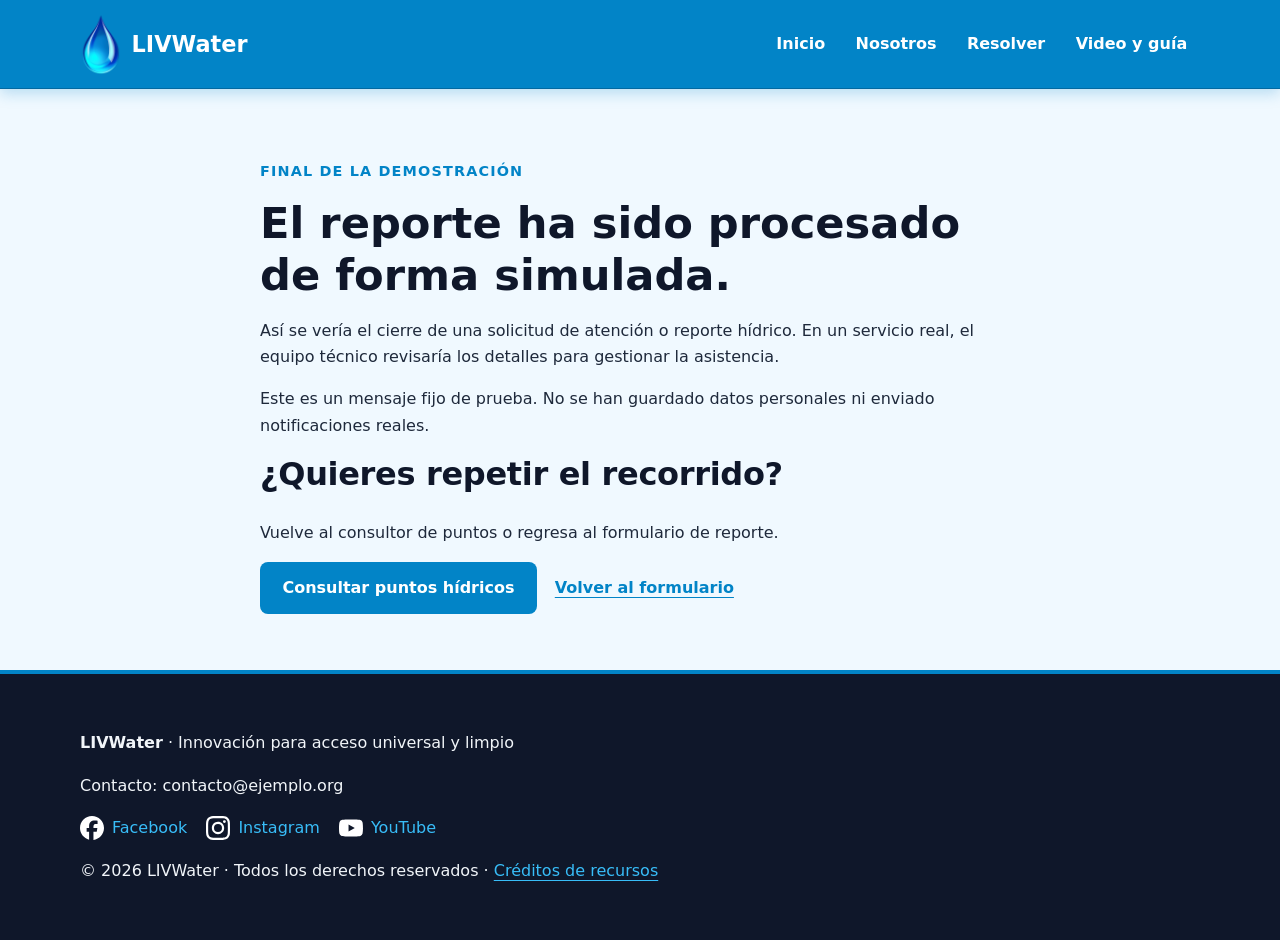
<file: confirmacion.html>
<!DOCTYPE html>
<html lang="es">
<head>
  <meta charset="UTF-8">
  <meta name="viewport" content="width=device-width, initial-scale=1.0">
  <title>Siguiente paso | LIVWater</title>
  <link rel="stylesheet" href="css/estilos.css">
  <link rel="icon" type="image/svg+xml" href="iconos/favicon.svg">
</head>
<body>
<a class="saltar" href="#contenido">Saltar al contenido</a>

<!-- ENCABEZADO CON NAVEGACIÓN Y DESPLEGABLE -->
<header class="cabecera">
  <div class="contenedor barra">
    <a class="marca" href="index.html">
      <img src="imagenes/LIVWaterLogo.png" alt="Logotipo de LIVWater" width="42" height="42">LIVWater
    </a>
    <nav aria-label="Navegación principal">
      <ul class="menu">
        <li><a href="index.html#inicio">Inicio</a></li>
        <li><a href="index.html#nosotros">Nosotros</a></li>
        <li>
          <details class="desplegable">
            <summary>Resolver</summary>
            <ul class="submenu">
              <li><a href="index.html#servicios">Servicios</a></li>
              <li><a href="index.html#proyectos">Proyectos</a></li>
              <li><a href="index.html#orientador">Consultar Puntos</a></li>
              <li><a href="index.html#contacto">Reportar Fuga</a></li>
            </ul>
          </details>
        </li>
        <li><a href="recursos.html">Video y guía</a></li>
      </ul>
    </nav>
  </div>
</header>

<main id="contenido" class="contenedor seccion">
  <section class="confirmacion" aria-labelledby="confirmado">
    <p class="etiqueta">Final de la demostración</p>
    <h1 id="confirmado">El reporte ha sido procesado de forma simulada.</h1>
    <p>Así se vería el cierre de una solicitud de atención o reporte hídrico. En un servicio real, el equipo técnico revisaría los detalles para gestionar la asistencia.</p>
    <p>Este es un mensaje fijo de prueba. No se han guardado datos personales ni enviado notificaciones reales.</p>
    <h2>¿Quieres repetir el recorrido?</h2>
    <p>Vuelve al consultor de puntos o regresa al formulario de reporte.</p>
    <a class="boton" href="index.html#orientador">Consultar puntos hídricos</a>
    <a class="enlace" href="index.html#contacto">Volver al formulario</a>
  </section>
</main>

<footer class="pie">
  <div class="contenedor">
    <p><strong>LIVWater</strong> · Innovación para acceso universal y limpio</p>
    <p>Contacto: contacto@ejemplo.org</p>
    <nav class="redes" aria-label="Redes sociales de la organización">
      <a href="https://www.facebook.com/" target="_blank" rel="noopener noreferrer"><img src="iconos/facebook.svg" alt="" width="24" height="24">Facebook</a>
      <a href="https://www.instagram.com/" target="_blank" rel="noopener noreferrer"><img src="iconos/instagram.svg" alt="" width="24" height="24">Instagram</a>
      <a href="https://www.youtube.com/" target="_blank" rel="noopener noreferrer"><img src="iconos/youtube.svg" alt="" width="24" height="24">YouTube</a>
    </nav>
    <p>© 2026 LIVWater · Todos los derechos reservados · <a href="FUENTES.txt">Créditos de recursos</a></p>
  </div>
</footer>
</body>
</html>
</file>
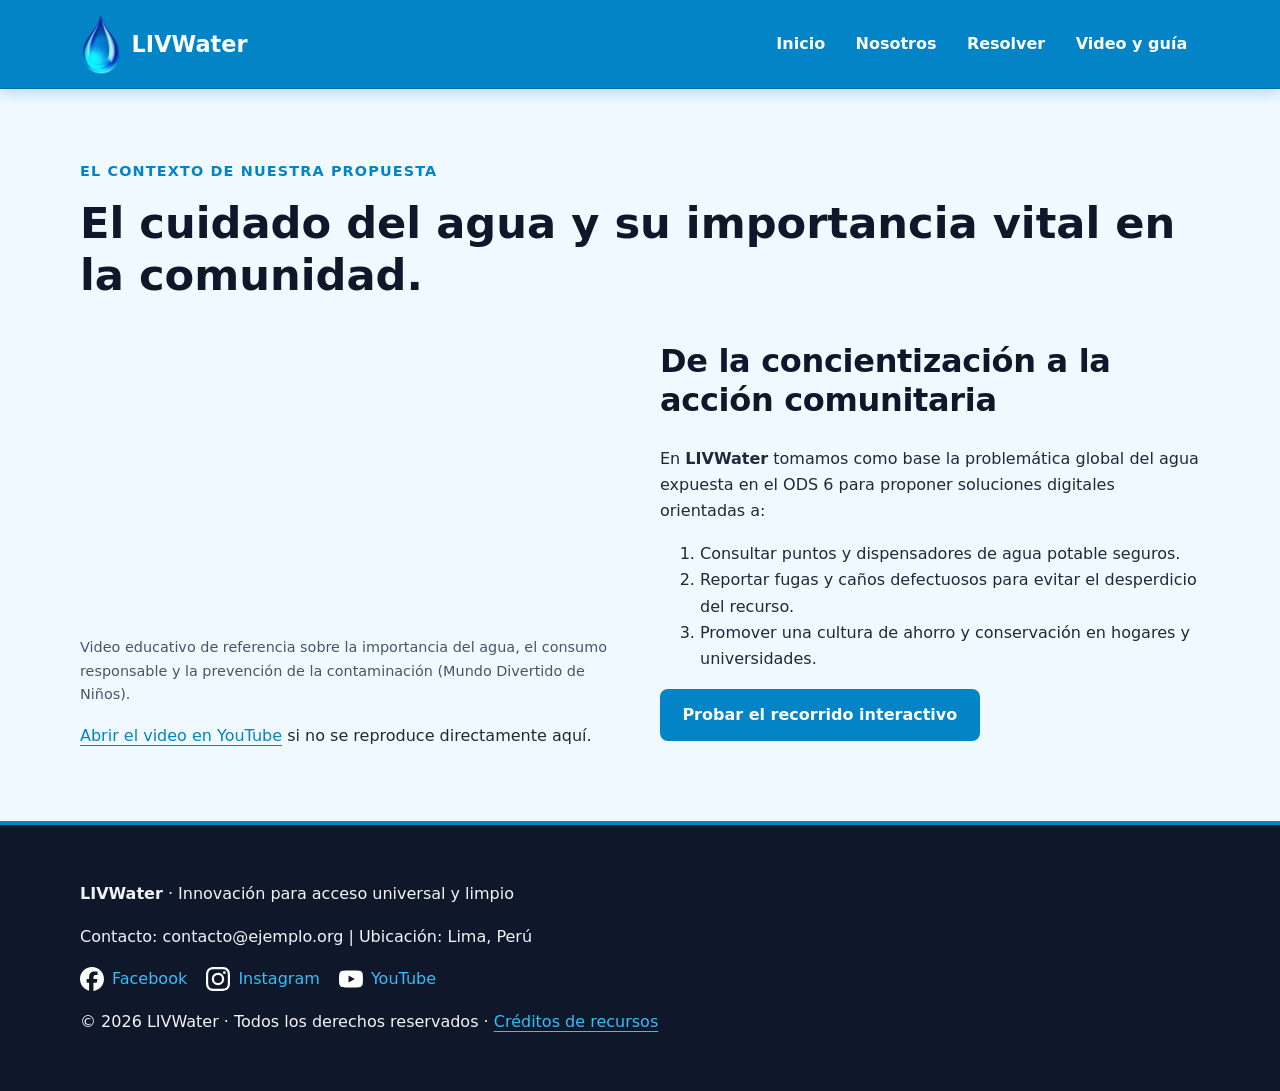
<file: recursos.html>
<!DOCTYPE html>
<html lang="es">
<head>
  <meta charset="UTF-8">
  <meta name="viewport" content="width=device-width, initial-scale=1.0">
  <title>Video y guía | LIVWater</title>
  <link rel="stylesheet" href="css/estilos.css">
  <link rel="icon" type="image/svg+xml" href="iconos/favicon.svg">
</head>
<body>
<a class="saltar" href="#contenido">Saltar al contenido</a>

<!-- ENCABEZADO CON NAVEGACIÓN Y DESPLEGABLE -->
<header class="cabecera">
  <div class="contenedor barra">
    <a class="marca" href="index.html">
      <img src="imagenes/LIVWaterLogo.png" alt="Logotipo de LIVWater" width="42" height="42">LIVWater
    </a>
    <nav aria-label="Navegación principal">
      <ul class="menu">
        <li><a href="index.html#inicio">Inicio</a></li>
        <li><a href="index.html#nosotros">Nosotros</a></li>
        <li>
          <details class="desplegable">
            <summary>Resolver</summary>
            <ul class="submenu">
              <li><a href="index.html#servicios">Servicios</a></li>
              <li><a href="index.html#proyectos">Proyectos</a></li>
              <li><a href="index.html#orientador">Consultar Puntos</a></li>
              <li><a href="index.html#contacto">Reportar Fuga</a></li>
            </ul>
          </details>
        </li>
        <li><a href="recursos.html">Video y guía</a></li>
      </ul>
    </nav>
  </div>
</header>

<main id="contenido" class="contenedor seccion">
  <p class="etiqueta">El contexto de nuestra propuesta</p>
  <h1>El cuidado del agua y su importancia vital en la comunidad.</h1>
  
  <section class="dos-columnas" aria-labelledby="video-titulo">
    <div>
      <!-- VIDEO INSERTADO DESDE YOUTUBE (ODS 6 - Cuidado del Agua) -->
      <iframe
        class="video"
        src="https://www.youtube.com/embed/fuo4tfzcGp4"
        title="El Agua y su Cuidado: Como Cuidar el Agua"
        referrerpolicy="strict-origin-when-cross-origin"
        allow="accelerometer; autoplay; clipboard-write; encrypted-media; gyroscope; picture-in-picture"
        allowfullscreen>
      </iframe>
      <p class="nota">Video educativo de referencia sobre la importancia del agua, el consumo responsable y la prevención de la contaminación (Mundo Divertido de Niños).</p>
      <p><a href="https://www.youtube.com/watch?v=fuo4tfzcGp4" target="_blank" rel="noopener noreferrer">Abrir el video en YouTube</a> si no se reproduce directamente aquí.</p>
    </div>
    
    <div>
      <h2 id="video-titulo">De la concientización a la acción comunitaria</h2>
      <p>En <strong>LIVWater</strong> tomamos como base la problemática global del agua expuesta en el ODS 6 para proponer soluciones digitales orientadas a:</p>
      <ol>
        <li>Consultar puntos y dispensadores de agua potable seguros.</li>
        <li>Reportar fugas y caños defectuosos para evitar el desperdicio del recurso.</li>
        <li>Promover una cultura de ahorro y conservación en hogares y universidades.</li>
      </ol>
      <a class="boton" href="index.html#orientador">Probar el recorrido interactivo</a>
    </div>
  </section>
</main>

<!-- PIE DE PÁGINA -->
<footer class="pie">
  <div class="contenedor">
    <p><strong>LIVWater</strong> · Innovación para acceso universal y limpio</p>
    <p>Contacto: contacto@ejemplo.org | Ubicación: Lima, Perú</p>
    <nav class="redes" aria-label="Redes sociales de la organización">
      <a href="https://www.facebook.com/" target="_blank" rel="noopener noreferrer"><img src="iconos/facebook.svg" alt="" width="24" height="24">Facebook</a>
      <a href="https://www.instagram.com/" target="_blank" rel="noopener noreferrer"><img src="iconos/instagram.svg" alt="" width="24" height="24">Instagram</a>
      <a href="https://www.youtube.com/" target="_blank" rel="noopener noreferrer"><img src="iconos/youtube.svg" alt="" width="24" height="24">YouTube</a>
    </nav>
    <p>© 2026 LIVWater · Todos los derechos reservados · <a href="FUENTES.txt">Créditos de recursos</a></p>
  </div>
</footer>
</body>
</html>
</file>
<file: css/estilos.css>
/* ==========================================================================
   HOJA DE ESTILOS - LIVWATER (ESTILO ACUÁTICO Y RESPONSIVE)
   ========================================================================== */

/* PASO 1. El ancho incluye padding y borde: facilita calcular tamaños. */
* { 
  box-sizing: border-box; 
}

/* PASO 2. Estilos generales y tipografía marina de alta legibilidad. */
body { 
  margin: 0; 
  font-family: system-ui, -apple-system, "Segoe UI", Roboto, Arial, sans-serif; 
  color: #1e293b; /* Azul grisáceo oscuro para alta legibilidad */
  background: #f0f9ff; /* Azul agua ultra claro de fondo base */
  line-height: 1.65; 
}

h1, h2, h3 { 
  line-height: 1.2; 
  color: #0f172a; 
}

h1 { font-size: 2.7rem; margin: 0 0 1rem; }
h2 { font-size: 2rem; margin-top: 0; }
h3 { font-size: 1.2rem; }

a { 
  color: #0284c7; 
  text-underline-offset: 4px; 
}

a:hover { 
  color: #0369a1; 
}

/* El foco visible permite recorrer la web con el teclado. */
a:focus-visible, button:focus-visible, summary:focus-visible, input:focus-visible, select:focus-visible { 
  outline: 3px solid #0284c7; 
  outline-offset: 4px; 
}

/* PASO 3. Ajustes de imágenes y contenedores. */
img { 
  max-width: 100%; 
  height: auto; 
  display: block; 
}

.contenedor { 
  width: 92%; 
  max-width: 1120px; 
  margin: 0 auto; 
}

.seccion { 
  padding: 3.5rem 0; 
}

/* Fondo alterno con celeste suave */
.fondo { 
  background: #e0f2fe; 
}

.etiqueta { 
  font-weight: bold; 
  color: #0284c7; 
  font-size: .9rem; 
  text-transform: uppercase; 
  letter-spacing: .08em; 
}

.nota { 
  font-size: .9rem; 
  color: #475569; 
}

/* ==========================================================================
   PASO 4. ENCABEZADO INVERTIDO (FONDO AZUL Y LETRAS BLANCAS)
   ========================================================================== */
.cabecera { 
  background: #0284c7; /* Azul agua principal */
  border-bottom: 1px solid #0369a1; 
  position: sticky; 
  top: 0; 
  z-index: 100; 
  box-shadow: 0 4px 14px rgba(2, 132, 199, 0.25); 
}

.barra { 
  display: flex; 
  align-items: center; 
  justify-content: space-between; 
  gap: 1rem; 
  flex-wrap: wrap; 
  padding: 0.8rem 0; 
}

/* Nombre de la marca en blanco */
.marca { 
  display: flex; 
  align-items: center; 
  gap: .6rem; 
  text-decoration: none; 
  font-size: 1.4rem; 
  font-weight: bold; 
  color: #ffffff; /* Letras blancas */
}

.menu { 
  display: flex; 
  flex-wrap: wrap; 
  align-items: center; 
  gap: .3rem; 
  list-style: none; 
  margin: 0; 
  padding: 0; 
}

/* Enlaces del menú y botón summary en blanco */
.menu a, summary { 
  display: block; 
  padding: .65rem .8rem; 
  color: #ffffff; /* Letras blancas */
  font-weight: 600; 
  cursor: pointer; 
}

.menu a { 
  text-decoration: none; 
}

/* Hover en la barra azul */
.menu a:hover, summary:hover { 
  background: #0369a1; /* Azul más oscuro al pasar el cursor */
  color: #ffffff; 
  border-radius: .4rem; 
}

/* Margen compensatorio para anclas internas con header sticky */
section[id], main[id] { 
  scroll-margin-top: 130px; 
}

/* ==========================================================================
   PASO 5. SUBMENÚ DESPLEGABLE (Resolver)
   ========================================================================== */
.desplegable { 
  position: relative; 
}

summary { 
  list-style: revert; 
}

/* El desplegable se mantiene con fondo blanco para contraste */
.submenu { 
  position: absolute; 
  top: 100%; 
  left: 0; 
  width: 230px; 
  padding: .5rem; 
  margin: .3rem 0 0; 
  list-style: none; 
  background: #ffffff; 
  border: 1px solid #bae6fd; 
  border-radius: .5rem; 
  box-shadow: 0 8px 24px rgba(0, 0, 0, 0.15); 
  z-index: 10; 
}

.submenu a {
  color: #0369a1; /* Texto azul dentro del desplegable */
}

.submenu a:hover {
  background: #e0f2fe;
  color: #0284c7;
}

/* PASO 6. Grilla de dos columnas (Hero / Secciones principales). */
.dos-columnas { 
  display: grid; 
  grid-template-columns: repeat(2, minmax(0, 1fr)); 
  gap: 2.5rem; 
  align-items: center; 
}
.dos-columnas > * { 
  min-width: 0; 
}

.hero { 
  padding-top: 4rem; 
  padding-bottom: 4rem; 
}

.foto { 
  width: 100%; 
  aspect-ratio: 4 / 3; 
  object-fit: cover; 
  border-radius: 1.5rem; 
}

/* PASO 7. Enlaces y botones principales. */
.boton { 
  display: inline-block; 
  padding: .8rem 1.4rem; 
  background: #0284c7; 
  color: #ffffff; 
  border: 0; 
  border-radius: .5rem; 
  font: inherit; 
  font-weight: bold; 
  text-decoration: none; 
  cursor: pointer; 
  transition: background-color 0.2s ease, transform 0.1s ease;
}

.boton:hover { 
  background: #0369a1; 
}

.enlace { 
  display: inline-block; 
  margin: .8rem; 
  font-weight: 600; 
}

/* PASO 8. Tarjetas, Galerías y Testimonios. */
.tarjetas { 
  display: grid; 
  grid-template-columns: repeat(3, minmax(0, 1fr)); 
  gap: 1.25rem; 
}

.tarjeta { 
  padding: 1.75rem; 
  border: 1px solid #bae6fd; 
  border-radius: .8rem; 
  background: #ffffff; 
  box-shadow: 0 4px 12px rgba(186, 230, 253, 0.3);
}

.tarjeta:nth-child(2) { 
  background: #f0f9ff; 
  border-color: #7dd3fc; 
}

.numero { 
  color: #0284c7; 
  font-weight: bold; 
}

.galeria { 
  display: grid; 
  grid-template-columns: repeat(2, minmax(0, 1fr)); 
  gap: 1rem; 
}

figure { 
  margin: 0; 
}

.galeria img { 
  width: 100%; 
  aspect-ratio: 3 / 2; 
  object-fit: cover; 
  border-radius: .6rem; 
}

figcaption { 
  padding-top: .5rem; 
  color: #475569; 
  font-size: 0.95rem; 
}

blockquote { 
  margin-left: 0; 
  font-size: 1.25rem; 
  border-left: 4px solid #0284c7; 
  padding-left: 1rem; 
  color: #0f172a; 
}

.filtros-puntos {
  display: grid;
  grid-template-columns: repeat(2, minmax(0, 1fr));
  gap: 1rem;
  padding: 1.5rem;
  background: #ffffff; 
  border: 1px solid #bae6fd;
  border-radius: .8rem;
}

.filtros-puntos label { 
  display: block;
  font-weight: bold; 
  margin-bottom: .35rem;
}

.mapa-puntos {
  grid-column: 1 / -1;
  margin: 1.25rem 0;
  padding: 1rem;
  background: #ffffff;
  border: 1px solid #bae6fd;
  border-radius: .8rem;
}

.mapa-puntos img {
  width: 100%;
  max-width: 640px;
  margin: 0 auto;
  border-radius: .5rem;
}

.mapa-puntos figcaption {
  margin-top: .5rem;
  text-align: center;
  color: #475569;
}

.boton[hidden],
.mapa-puntos[hidden] {
  display: none;
}

.resultados { 
  display: grid;
  grid-template-columns: repeat(auto-fit, minmax(min(100%, 260px), 1fr));
  gap: 1rem;
  margin-top: 1rem;
}

#mostrar-mapa {
  align-self: center;
  justify-self: start;
}

.respuesta { 
  padding: 1.25rem;
  background: #ffffff;
  border: 1px solid #bae6fd;
  border-radius: .8rem;
}

#sin-resultados {
  grid-column: 1 / -1;
  padding: 1rem;
  background: #ffffff;
  border: 1px solid #bae6fd;
  border-radius: .8rem;
}

.respuesta[hidden],
#sin-resultados[hidden] {
  display: none;
}

/* PASO 10. Formulario. */
.formulario { 
  display: grid; 
  gap: .8rem; 
  background: #ffffff; 
  border: 1px solid #bae6fd; 
  padding: 1.75rem; 
  border-radius: .8rem; 
  box-shadow: 0 4px 16px rgba(2, 132, 199, 0.06);
}

.formulario > label { 
  font-weight: bold; 
  color: #0f172a; 
}

input[type="text"], input[type="email"], input[type="tel"], input[type="search"], select, textarea { 
  width: 100%; 
  min-width: 0; 
  font: inherit; 
  padding: .75rem; 
  border: 1px solid #cbd5e1; 
  border-radius: .4rem; 
  background: #ffffff; 
  color: #1e293b; 
}

input[type="text"]:focus, input[type="email"]:focus, input[type="tel"]:focus, input[type="search"]:focus, select:focus, textarea:focus {
  border-color: #0284c7;
}

input[type="radio"], input[type="checkbox"] { 
  accent-color: #0284c7; 
}

/* PASO 11. Componentes multimedia y Footer. */
.video { 
  width: 100%; 
  aspect-ratio: 16 / 9; 
  border: 0; 
  display: block; 
  border-radius: .8rem; 
}

.confirmacion { 
  max-width: 760px; 
  margin: 0 auto; 
}

.pie { 
  background: #0f172a; 
  color: #f1f5f9; 
  padding: 2.5rem 0; 
  border-top: 4px solid #0284c7;
}

.pie a { 
  color: #38bdf8; 
}

.pie a:hover { 
  color: #7dd3fc; 
}

.redes { 
  display: flex; 
  flex-wrap: wrap; 
  gap: 1.2rem; 
}

.redes a { 
  display: inline-flex; 
  align-items: center; 
  gap: .5rem; 
  text-decoration: none; 
}

.redes img { 
  filter: invert(1); 
}

.saltar { 
  position: absolute; 
  left: -9999px; 
}

.saltar:focus { 
  left: 1rem; 
  top: 1rem; 
  padding: 1rem; 
  background: #ffffff; 
  z-index: 20; 
}

.postal { 
  background: #ffffff; 
  padding: .8rem; 
  border: 1px solid #bae6fd; 
  border-radius: 1.5rem; 
  box-shadow: 0 10px 25px rgba(2, 132, 199, 0.12); 
}

.postal figcaption { 
  padding: .6rem .5rem .2rem; 
  font-style: italic; 
  color: #0369a1; 
}

.hero h1 { 
  font-weight: 800; 
  font-size: clamp(2.2rem, 4.6vw, 3.4rem); 
  letter-spacing: -.02em; 
  color: #0f172a;
}

h2 { 
  font-weight: 700; 
  letter-spacing: -.01em; 
}

textarea { 
  resize: vertical; 
}

/* PASO 12. TABLET: Reglas a 900 px o menos. */
@media (max-width: 900px) {
  .barra { gap: .4rem; }
  .tarjetas { grid-template-columns: repeat(2, minmax(0, 1fr)); }
  h1 { font-size: 2.2rem; }
}

/* PASO 13. CELULAR: Reglas a 600 px o menos. */
@media (max-width: 600px) {
  h1 { font-size: 1.9rem; }
  h2 { font-size: 1.6rem; }
  .dos-columnas, .tarjetas, .galeria { grid-template-columns: 1fr; }
  .dos-columnas { gap: 1.5rem; }
  .hero, .seccion { padding-top: 2.2rem; padding-bottom: 2.2rem; }
  .barra nav { width: 100%; }
  .menu { flex-direction: row; flex-wrap: wrap; gap: 0; }
  .menu a, summary { padding: .45rem .55rem; font-size: .95rem; }
  
  .submenu { 
    left: auto; 
    right: 0; 
    width: 205px; 
    max-width: 85vw; 
    max-height: 55vh; 
    overflow-y: auto; 
  }
  
  section[id], main[id] { scroll-margin-top: 190px; }
  .enlace { margin-left: 0; }
  .formulario, .filtros-puntos { padding: 1rem; }
  .filtros-puntos { grid-template-columns: 1fr; }
  
  .barra { padding: .6rem 0; }
  .marca { font-size: 1.2rem; }
  .marca img { width: 30px; height: 30px; }
}
</file>
